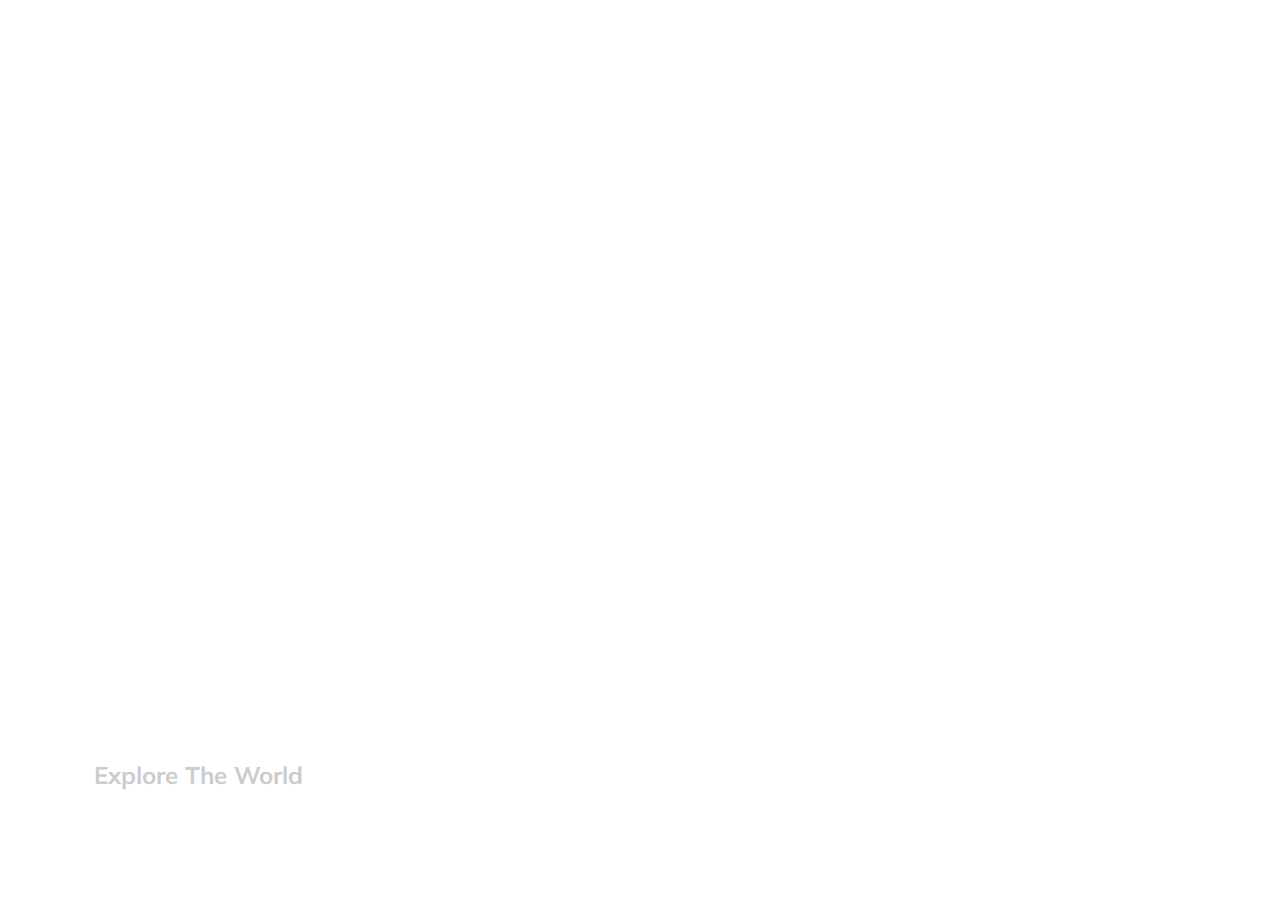
<file: 01.Expanding_Cards/index.html>
<!DOCTYPE html>
<html lang="en">
  <head>
    <meta charset="UTF-8" />
    <meta name="viewport" content="width=device-width, initial-scale=1.0" />
    <title>Expanding Cards</title>
    <link
      rel="stylesheet"
      href="https://cdnjs.cloudflare.com/ajax/libs/font-awesome/5.15.1/css/all.min.css"
      integrity="sha512-+4zCK9k+qNFUR5X+cKL9EIR+ZOhtIloNl9GIKS57V1MyNsYpYcUrUeQc9vNfzsWfV28IaLL3i96P9sdNyeRssA=="
      crossorigin="anonymous"
    />
    <link rel="stylesheet" href="style.css" />
  </head>
  <body>
    <div class="container">
      <div
        class="panel active"
        style="
          background-image: url('https://images.unsplash.com/photo-1558979158-65a1eaa08691?ixlib=rb-1.2.1&ixid=eyJhcHBfaWQiOjEyMDd9&auto=format&fit=crop&w=1350&q=80');
        "
      >
        <h3>Explore The World</h3>
      </div>
      <div
        class="panel"
        style="
          background-image: url('https://images.unsplash.com/photo-1572276596237-5db2c3e16c5d?ixlib=rb-1.2.1&ixid=eyJhcHBfaWQiOjEyMDd9&auto=format&fit=crop&w=1350&q=80');
        "
      >
        <h3>Wild Forest</h3>
      </div>
      <div
        class="panel"
        style="
          background-image: url('https://images.unsplash.com/photo-1507525428034-b723cf961d3e?ixlib=rb-1.2.1&ixid=eyJhcHBfaWQiOjEyMDd9&auto=format&fit=crop&w=1353&q=80');
        "
      >
        <h3>Sunny Beach</h3>
      </div>
      <div
        class="panel"
        style="
          background-image: url('https://images.unsplash.com/photo-1551009175-8a68da93d5f9?ixlib=rb-1.2.1&ixid=eyJhcHBfaWQiOjEyMDd9&auto=format&fit=crop&w=1351&q=80');
        "
      >
        <h3>City on Winter</h3>
      </div>
      <div
        class="panel"
        style="
          background-image: url('https://images.unsplash.com/photo-1549880338-65ddcdfd017b?ixlib=rb-1.2.1&ixid=eyJhcHBfaWQiOjEyMDd9&auto=format&fit=crop&w=1350&q=80');
        "
      >
        <h3>Mountains - Clouds</h3>
      </div>
    </div>
    <script src="script.js"></script>
  </body>
</html>
</file>
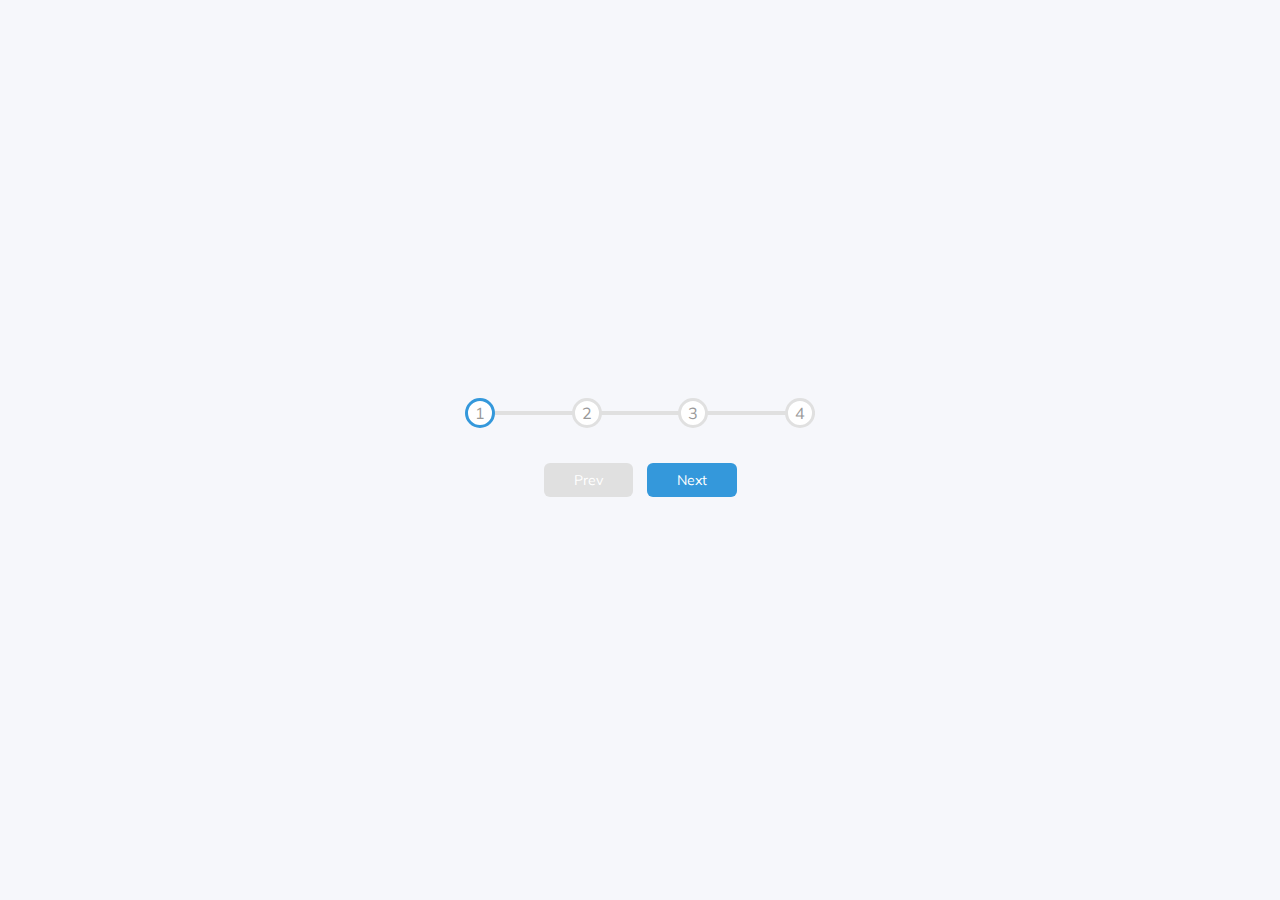
<file: 02.Progress_Steps/index.html>
<!DOCTYPE html>
<html lang="en">
  <head>
    <meta charset="UTF-8" />
    <meta name="viewport" content="width=device-width, initial-scale=1.0" />
    <title>Progress Steps</title>
    <link
      rel="stylesheet"
      href="https://cdnjs.cloudflare.com/ajax/libs/font-awesome/5.15.1/css/all.min.css"
      integrity="sha512-+4zCK9k+qNFUR5X+cKL9EIR+ZOhtIloNl9GIKS57V1MyNsYpYcUrUeQc9vNfzsWfV28IaLL3i96P9sdNyeRssA=="
      crossorigin="anonymous"
    />
    <link rel="stylesheet" href="style.css" />
  </head>
  <body>
    <div class="container">
      <div class="progress-container">
        <div class="progress" id="progress"></div>
        <div class="circle active">1</div>
        <div class="circle">2</div>
        <div class="circle">3</div>
        <div class="circle">4</div>
      </div>

      <button class="btn" id="prev" disabled>Prev</button>
      <button class="btn" id="next">Next</button>
    </div>
    <script src="script.js"></script>
  </body>
</html>
</file>
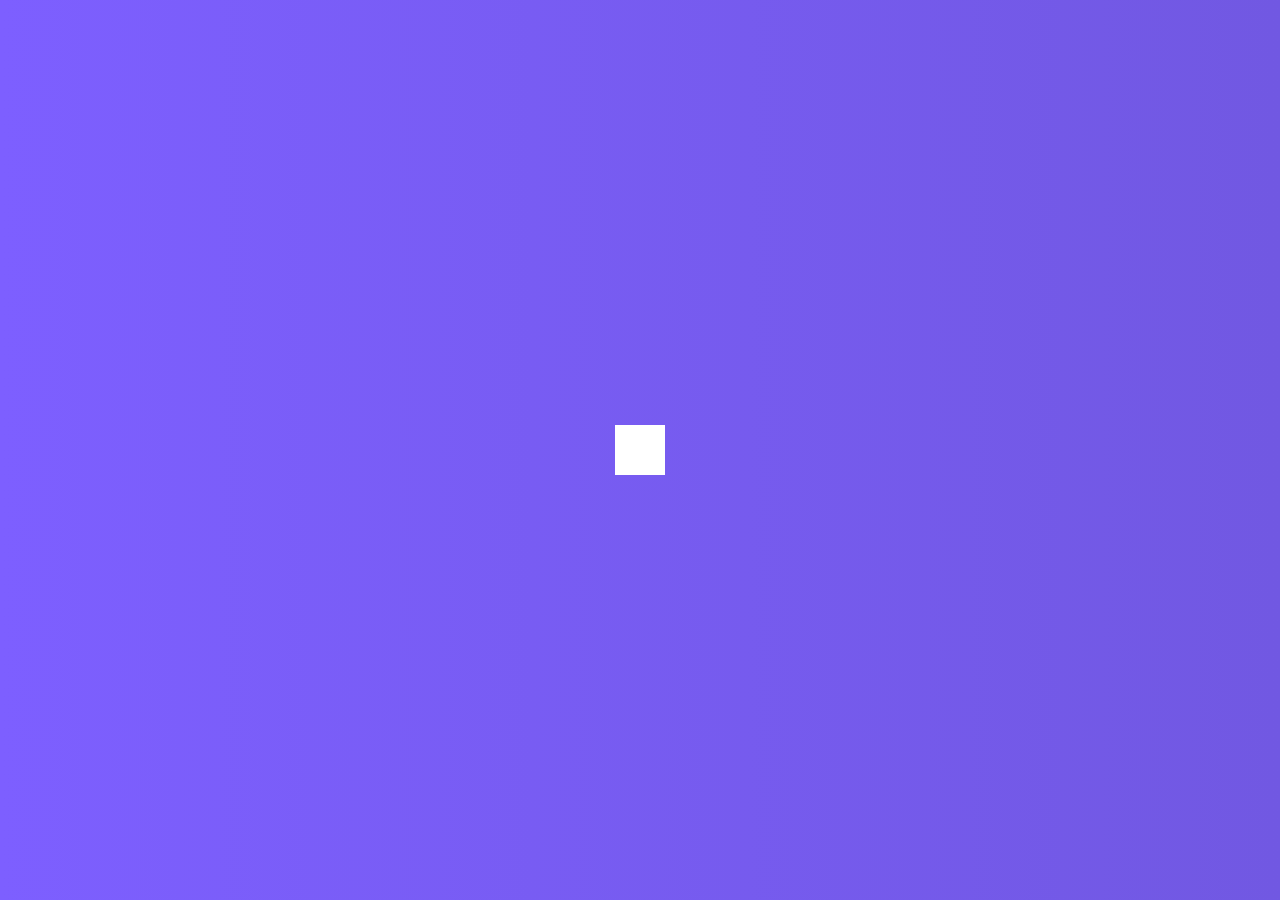
<file: 04.Hidden_Search_Widget/index.html>
<!DOCTYPE html>
<html lang="en">
  <head>
    <meta charset="UTF-8" />
    <meta name="viewport" content="width=device-width, initial-scale=1.0" />
    <title>Hidden Search Widget</title>
    <link
      rel="stylesheet"
      href="https://cdnjs.cloudflare.com/ajax/libs/font-awesome/5.15.1/css/all.min.css"
      integrity="sha512-+4zCK9k+qNFUR5X+cKL9EIR+ZOhtIloNl9GIKS57V1MyNsYpYcUrUeQc9vNfzsWfV28IaLL3i96P9sdNyeRssA=="
      crossorigin="anonymous"
    />
    <link rel="stylesheet" href="style.css" />
  </head>
  <body>
    <div class="search">
      <input class="input" placeholder="Search..." type="text" />
      <button class="btn">
        <i class="fas fa-search"></i>
      </button>
    </div>
    <script src="script.js"></script>
  </body>
</html>
</file>
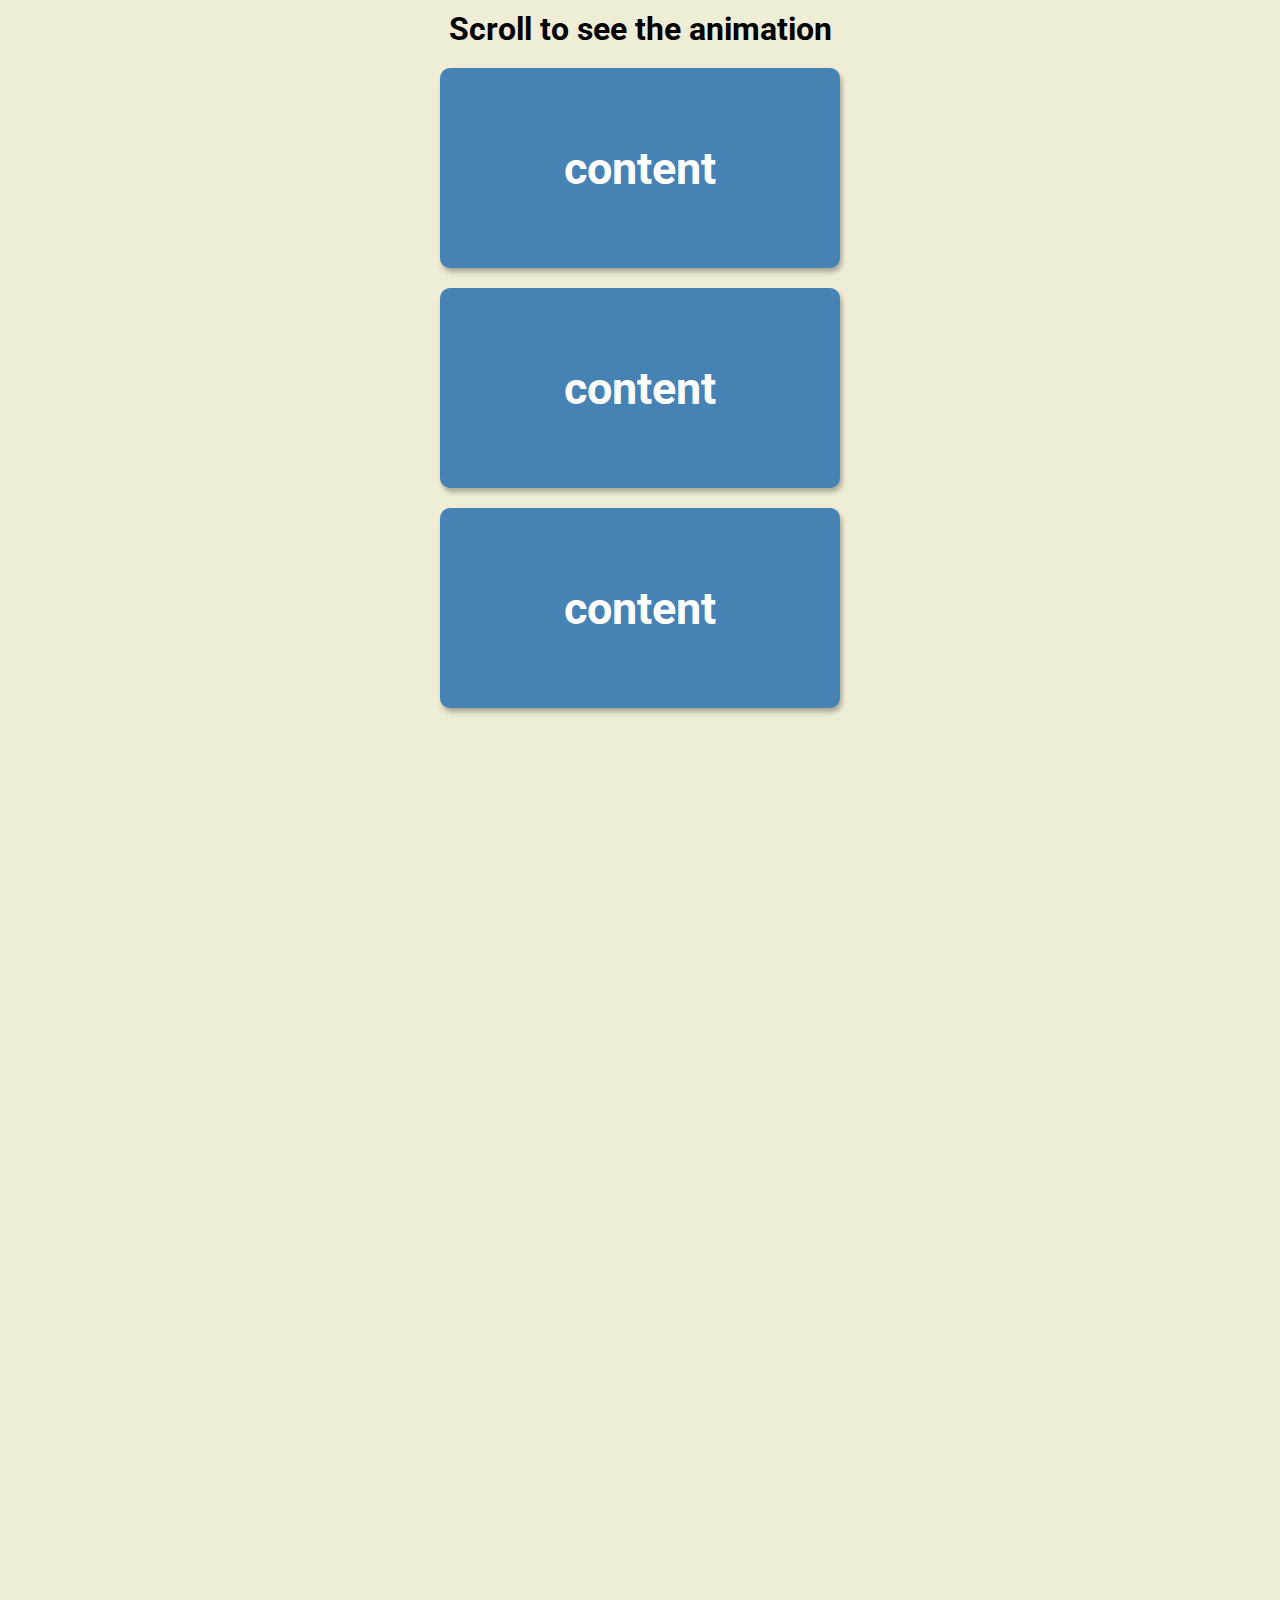
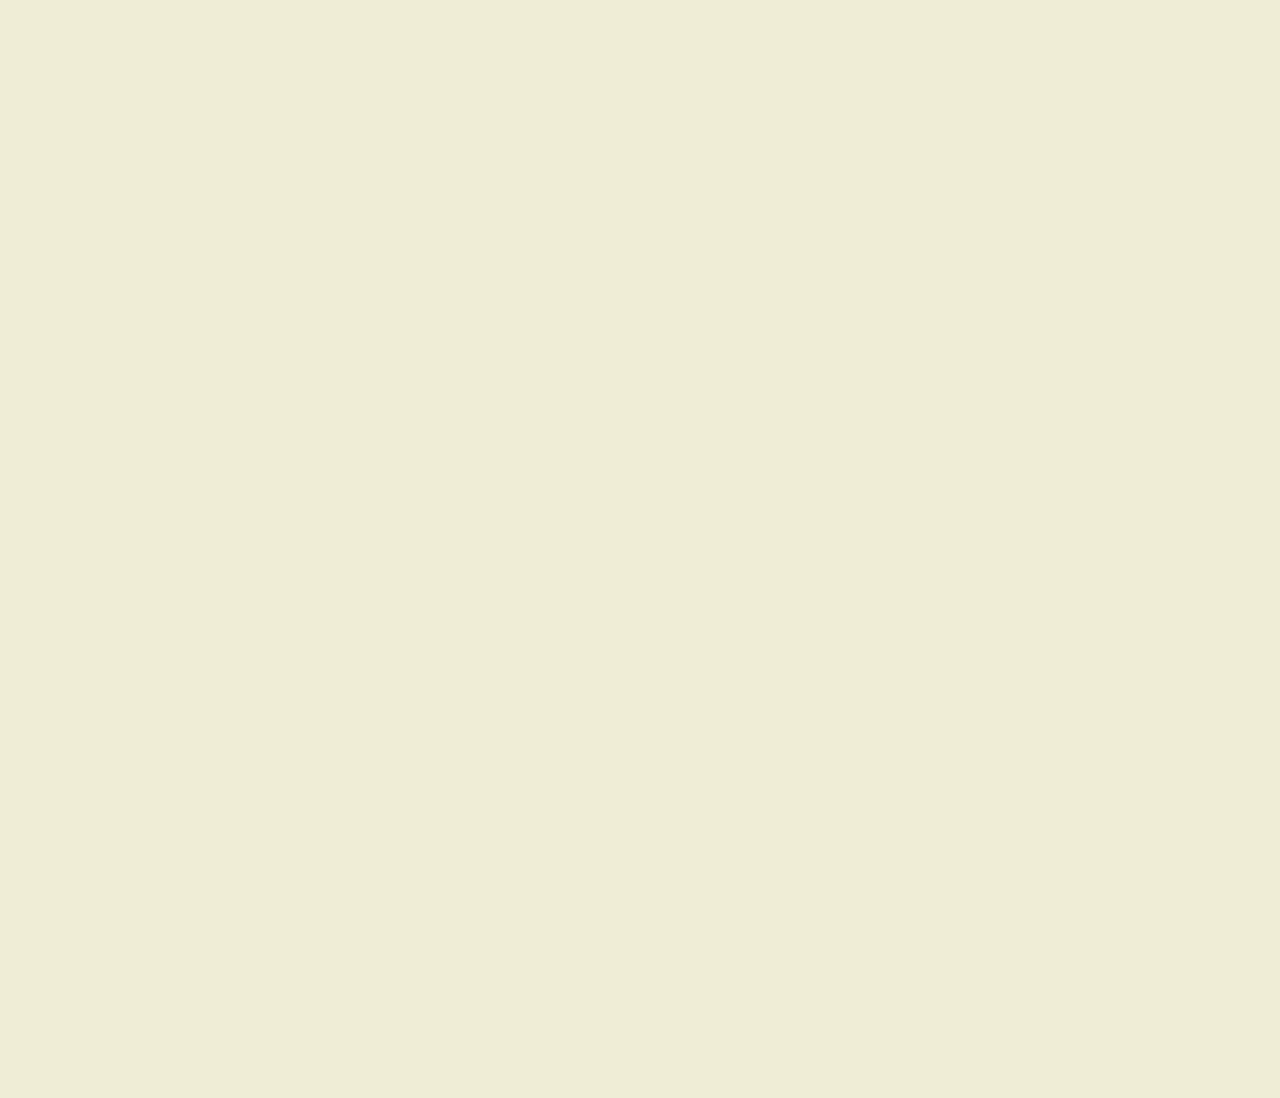
<file: 06.Scroll_Animation/index.html>
<!DOCTYPE html>
<html lang="en">
  <head>
    <meta charset="UTF-8" />
    <meta name="viewport" content="width=device-width, initial-scale=1.0" />
    <title>Scroll Animation</title>
    <link rel="stylesheet" href="style.css" />
  </head>
  <body>
    <h1>Scroll to see the animation</h1>
    <div class="box">
      <h2>content</h2>
    </div>
    <div class="box">
      <h2>content</h2>
    </div>
    <div class="box">
      <h2>content</h2>
    </div>
    <div class="box">
      <h2>content</h2>
    </div>
    <div class="box">
      <h2>content</h2>
    </div>
    <div class="box">
      <h2>content</h2>
    </div>
    <div class="box">
      <h2>content</h2>
    </div>
    <div class="box">
      <h2>content</h2>
    </div>
    <div class="box">
      <h2>content</h2>
    </div>
    <div class="box">
      <h2>content</h2>
    </div>
    <div class="box">
      <h2>content</h2>
    </div>
    <div class="box">
      <h2>content</h2>
    </div>
    <script src="script.js"></script>
  </body>
</html>
</file>
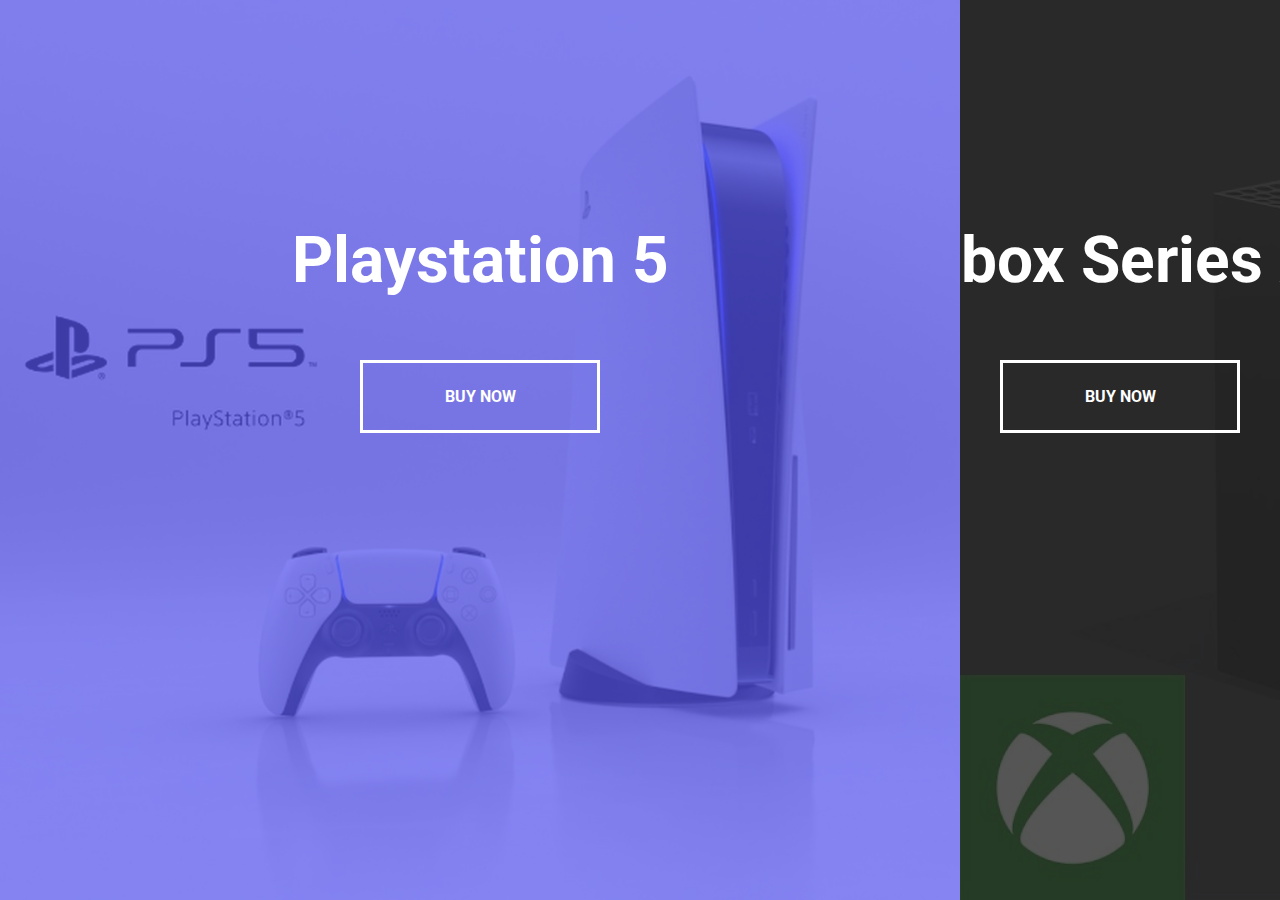
<file: 07.Split_Landing_Page/index.html>
<!DOCTYPE html>
<html lang="en">
  <head>
    <meta charset="UTF-8" />
    <meta name="viewport" content="width=device-width, initial-scale=1.0" />
    <title>Split Landing Page</title>
    <link rel="stylesheet" href="style.css" />
  </head>
  <body>
    <div class="container">
      <div class="split left">
        <h1>Playstation 5</h1>
        <a href="#" class="btn">Buy Now</a>
      </div>
      <div class="split rigth">
        <h1>Xbox Series X</h1>
        <a href="#" class="btn">Buy Now</a>
      </div>
    </div>
    <script src="script.js"></script>
  </body>
</html>
</file>
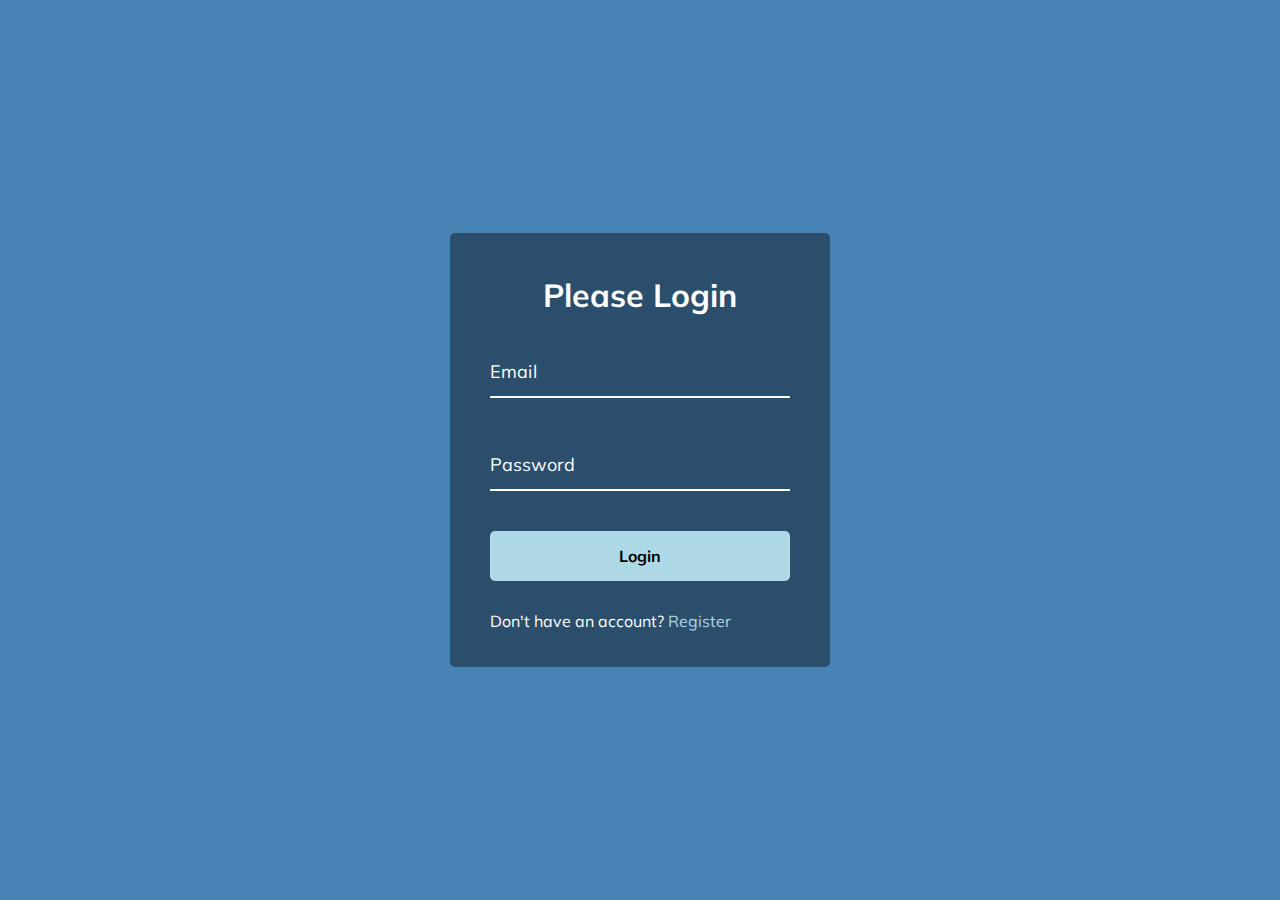
<file: 08.Form_Wave/index.html>
<!DOCTYPE html>
<html lang="en">
  <head>
    <meta charset="UTF-8" />
    <meta name="viewport" content="width=device-width, initial-scale=1.0" />
    <title>Form Wave</title>
    <link rel="stylesheet" href="style.css" />
  </head>
  <body>
    <div class="container">
      <h1>Please Login</h1>
      <form>
        <div class="form-control">
          <input type="text" required />
          <label>Email</label>
        </div>
        <div class="form-control">
          <input type="password" required />
          <label>Password</label>
        </div>

        <button class="btn">Login</button>

        <p class="text">
          Don't have an account?
          <a href="#">Register</a>
        </p>
      </form>
    </div>
    <script src="script.js"></script>
  </body>
</html>
</file>
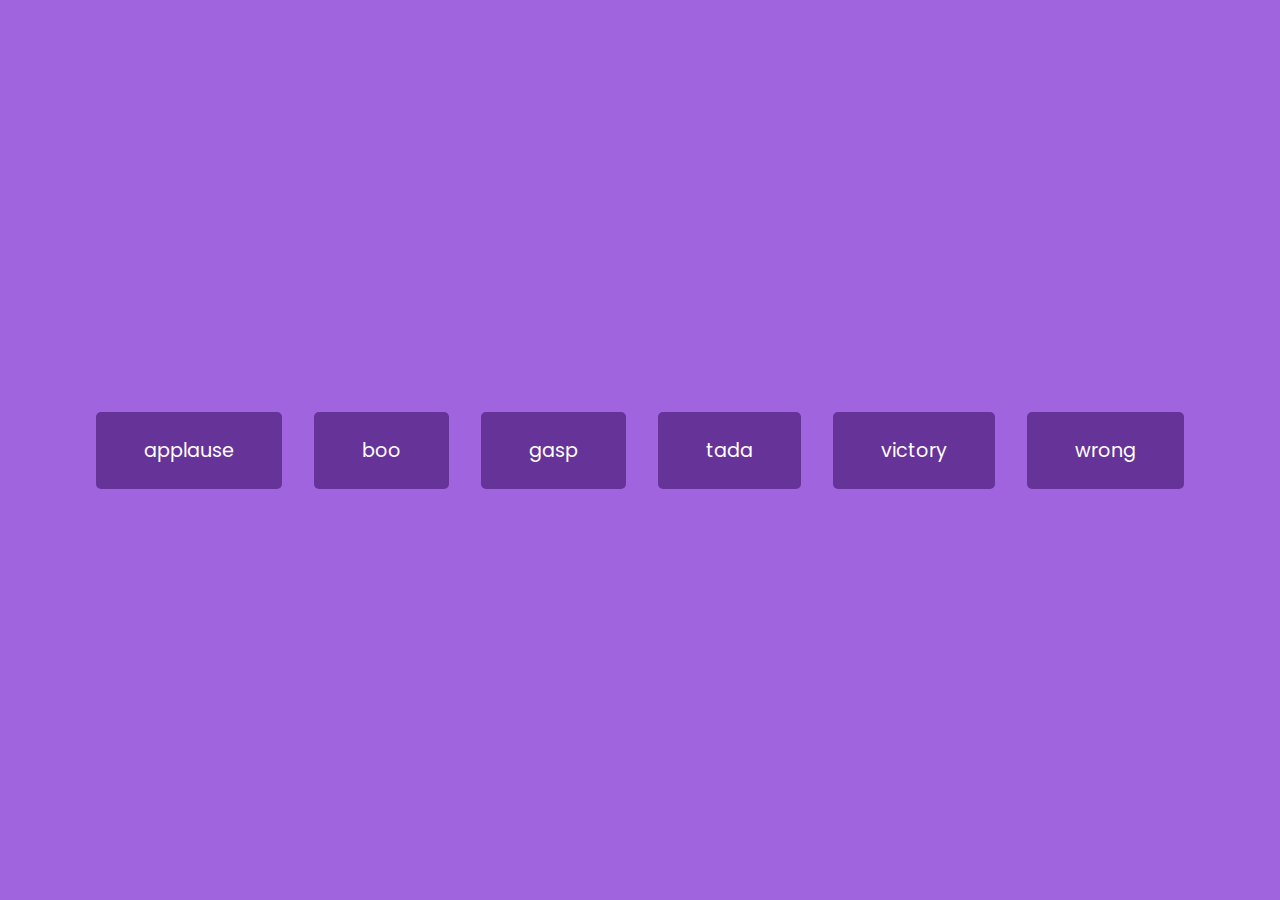
<file: 09.Sound_Board/index.html>
<!DOCTYPE html>
<html lang="en">
  <head>
    <meta charset="UTF-8" />
    <meta name="viewport" content="width=device-width, initial-scale=1.0" />
    <title>Sound Board</title>
    <link rel="stylesheet" href="style.css" />
  </head>
  <body>
    <audio id="applause" src="sounds/applause.mp3"></audio>
    <audio id="boo" src="sounds/boo.mp3"></audio>
    <audio id="gasp" src="sounds/gasp.mp3"></audio>
    <audio id="tada" src="sounds/tada.mp3"></audio>
    <audio id="victory" src="sounds/victory.mp3"></audio>
    <audio id="wrong" src="sounds/wrong.mp3"></audio>

    <div id="buttons"></div>

    <script src="script.js"></script>
  </body>
</html>
</file>
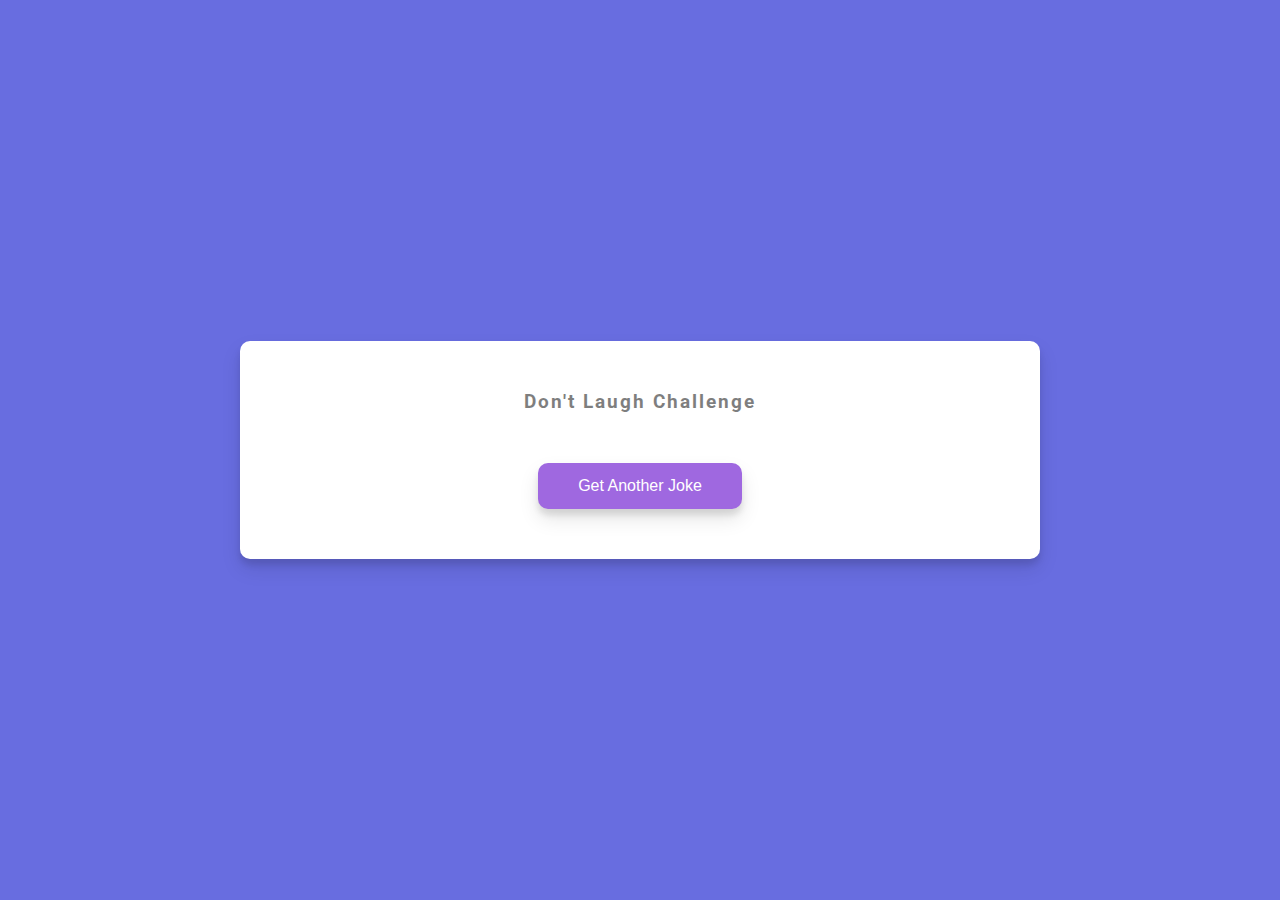
<file: 10. Dad_Jokes/index.html>
<!DOCTYPE html>
<html lang="en">
  <head>
    <meta charset="UTF-8" />
    <meta name="viewport" content="width=device-width, initial-scale=1.0" />
    <title>Dad Jokes</title>
    <link rel="stylesheet" href="style.css" />
  </head>
  <body>
    <div class="container">
      <h3>Don't Laugh Challenge</h3>
      <div id="joke" class="joke"></div>
      <button class="btn" id="jokeBtn">Get Another Joke</button>
    </div>
    <script src="script.js"></script>
  </body>
</html>
</file>
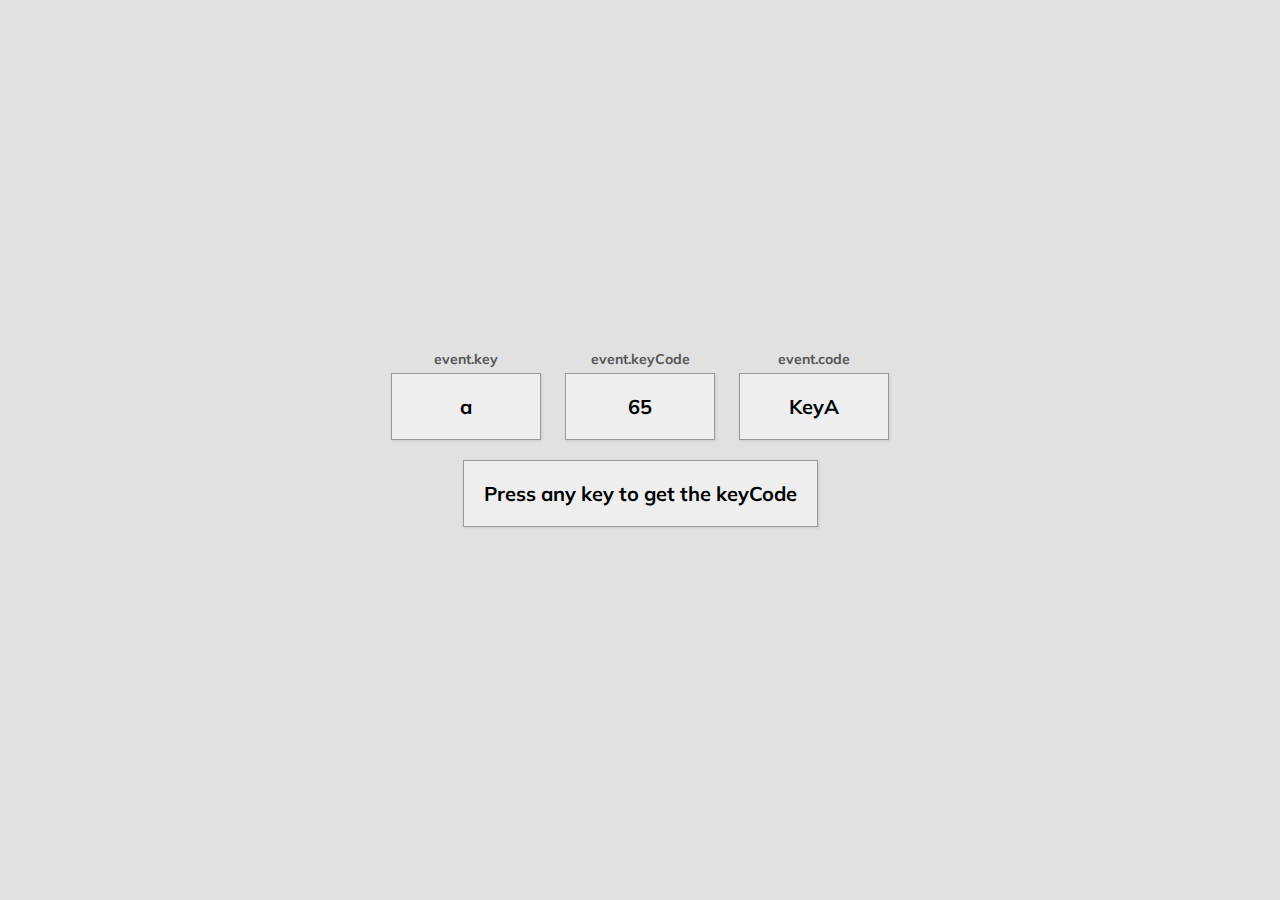
<file: 11.Event_Keycodes/index.html>
<!DOCTYPE html>
<html lang="en">
  <head>
    <meta charset="UTF-8" />
    <meta name="viewport" content="width=device-width, initial-scale=1.0" />
    <title>Event KeyCodes</title>
    <link rel="stylesheet" href="style.css" />
  </head>
  <body>
    <div id="insert">
      <div class="key">
        a
        <small>event.key</small>
      </div>
      <div class="key">
        65
        <small>event.keyCode</small>
      </div>
      <div class="key">
        KeyA
        <small>event.code</small>
      </div>
    </div>
    <div class="key">Press any key to get the keyCode</div>
    <script src="script.js"></script>
  </body>
</html>
</file>
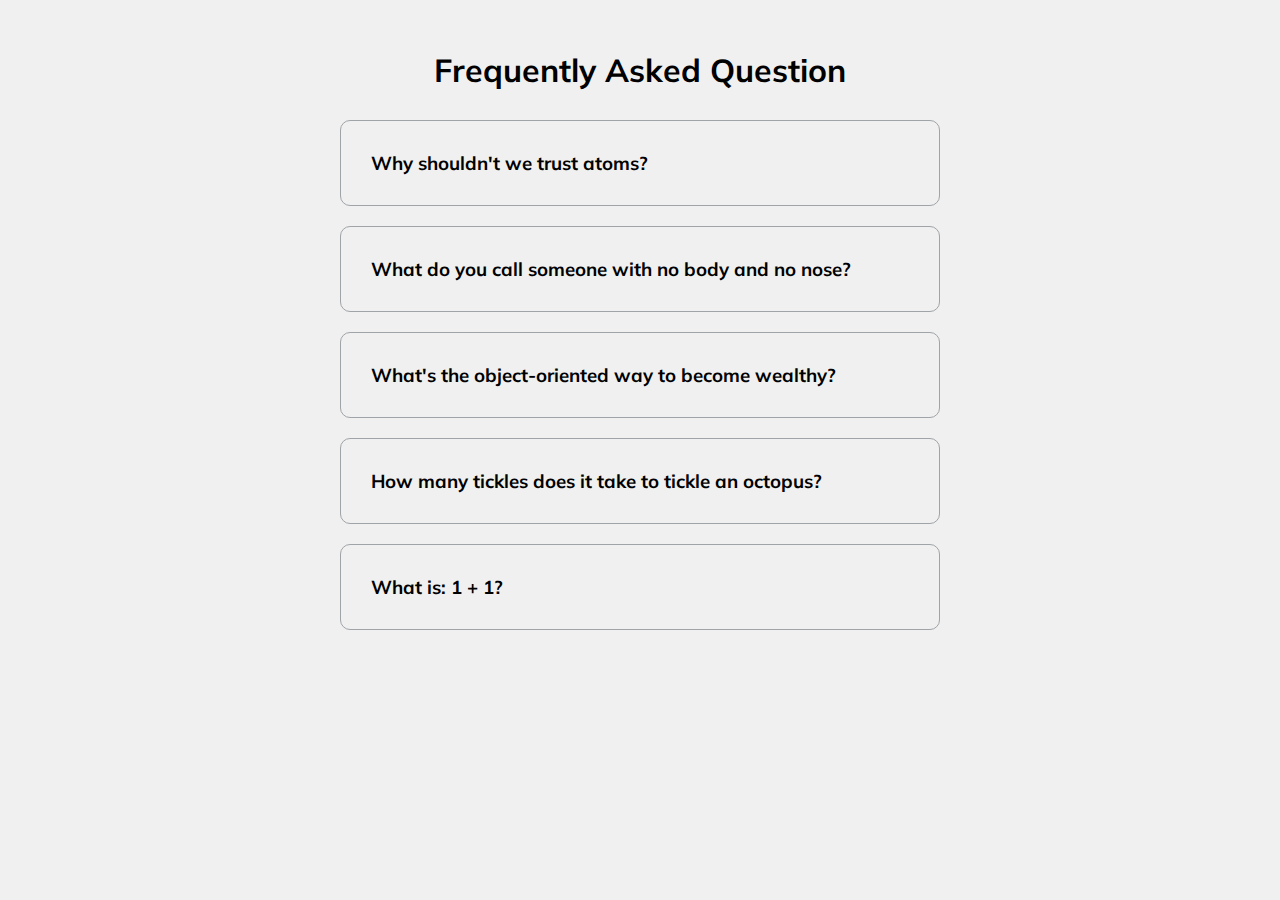
<file: 12.Faq_Collapse/index.html>
<!DOCTYPE html>
<html lang="en">
  <head>
    <meta charset="UTF-8" />
    <meta name="viewport" content="width=device-width, initial-scale=1.0" />
    <title>FAQ</title>
    <link
      rel="stylesheet"
      href="https://cdnjs.cloudflare.com/ajax/libs/font-awesome/5.15.1/css/all.min.css"
      integrity="sha512-+4zCK9k+qNFUR5X+cKL9EIR+ZOhtIloNl9GIKS57V1MyNsYpYcUrUeQc9vNfzsWfV28IaLL3i96P9sdNyeRssA=="
      crossorigin="anonymous"
    />
    <link rel="stylesheet" href="style.css" />
  </head>
  <body>
    <h1>Frequently Asked Question</h1>
    <div class="faq-container">
      <div class="faq">
        <h3 class="faq-title">Why shouldn't we trust atoms?</h3>
        <p class="faq-text">They make up everything</p>
        <button class="faq-toggle">
          <i class="fas fa-chevron-down"></i>
          <i class="fas fa-times"></i>
        </button>
      </div>

      <div class="faq">
        <h3 class="faq-title">
          What do you call someone with no body and no nose?
        </h3>
        <p class="faq-text">Nobody knows.</p>
        <button class="faq-toggle">
          <i class="fas fa-chevron-down"></i>
          <i class="fas fa-times"></i>
        </button>
      </div>

      <div class="faq">
        <h3 class="faq-title">
          What's the object-oriented way to become wealthy?
        </h3>
        <p class="faq-text">Inheritance.</p>
        <button class="faq-toggle">
          <i class="fas fa-chevron-down"></i>
          <i class="fas fa-times"></i>
        </button>
      </div>

      <div class="faq">
        <h3 class="faq-title">
          How many tickles does it take to tickle an octopus?
        </h3>
        <p class="faq-text">Ten-tickles!</p>
        <button class="faq-toggle">
          <i class="fas fa-chevron-down"></i>
          <i class="fas fa-times"></i>
        </button>
      </div>

      <div class="faq">
        <h3 class="faq-title">What is: 1 + 1?</h3>
        <p class="faq-text">Depends on who are you asking.</p>
        <button class="faq-toggle">
          <i class="fas fa-chevron-down"></i>
          <i class="fas fa-times"></i>
        </button>
      </div>
    </div>
    <script src="script.js"></script>
  </body>
</html>
</file>
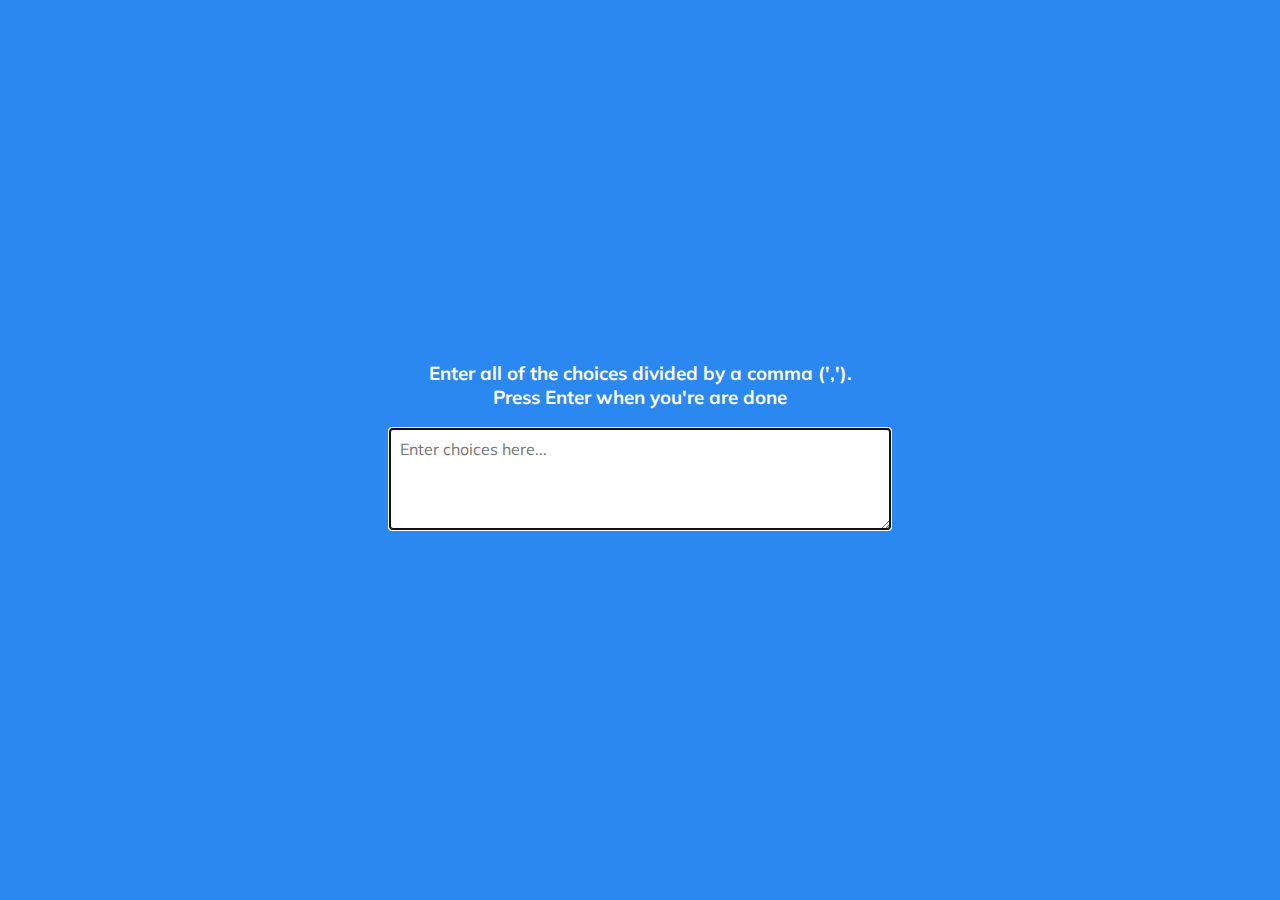
<file: 13.Random_Choice_Picker/index.html>
<!DOCTYPE html>
<html lang="en">
  <head>
    <meta charset="UTF-8" />
    <meta name="viewport" content="width=device-width, initial-scale=1.0" />
    <title>Random Choice Picker</title>
    <link rel="stylesheet" href="style.css" />
  </head>
  <body>
    <div class="container">
      <h3>
        Enter all of the choices divided by a comma (','). <br />Press Enter
        when you're are done
      </h3>
      <textarea placeholder="Enter choices here..." class="textarea"></textarea>
      <div class="tags"></div>
    </div>
    <script src="script.js"></script>
  </body>
</html>
</file>
<file: 01.Expanding_Cards/style.css>
@import url('https://fonts.googleapis.com/css2?family=Muli&display=swap');

* {
  box-sizing: border-box;
}

body {
  font-family: 'Muli', sans-serif;
  display: flex;
  flex-direction: column;
  align-items: center;
  justify-content: center;
  height: 100vh;
  overflow: hidden;
  margin: 0;
  padding: 0;
}

.container {
  display: flex;
  width: 90vw;
}

.panel {
  background-size: cover;
  background-position: center;
  background-repeat: no-repeat;
  height: 80vh;
  border-radius: 50px;
  color: #ccc;
  cursor: pointer;
  flex: 0.5;
  margin: 10px;
  position: relative;
  transition: flex 0.7s ease-in;
}

.panel h3 {
  font-size: 24px;
  position: absolute;
  bottom: 20px;
  left: 20px;
  margin: 0;
  opacity: 0;
}

.panel.active {
  flex: 5;
}
.panel.active h3 {
  opacity: 1;
  transition: opacity 0.3s ease-in 0.4s;
}

@media (max-width: 480px) {
  .container {
    width: 100vw;
  }

  .panel:nth-of-type(4),
  .panel:nth-of-type(5) {
    display: none;
  }
}
</file>
<file: 02.Progress_Steps/style.css>
@import url('https://fonts.googleapis.com/css2?family=Muli&display=swap');

* {
  box-sizing: border-box;
}

body {
  background-color: #f6f7fb;
  font-family: 'Muli', sans-serif;
  display: flex;
  align-items: center;
  justify-content: center;
  height: 100vh;
  overflow: hidden;
  margin: 0;
  padding: 0;
}

.container {
  text-align: center;
}

.progress-container {
  display: flex;
  justify-content: space-between;
  position: relative;
  margin-bottom: 30px;
  max-width: 100%;
  width: 350px;
}

.progress-container::before {
  content: '';
  background-color: #e0e0e0;
  position: absolute;
  top: 50%;
  left: 0;
  height: 4px;
  width: 100%;
  transform: translateY(-50%);
  z-index: -1;
}

.progress {
  background-color: #3498db;
  position: absolute;
  top: 50%;
  left: 0;
  height: 4px;
  width: 0%;
  transform: translateY(-50%);
  z-index: -1;
  transition: 0.4s ease;
}

.circle {
  background-color: #fff;
  color: #999;
  border-radius: 50%;
  height: 30px;
  width: 30px;
  display: flex;
  justify-content: center;
  align-items: center;
  border: 3px solid #e0e0e0;
  transition: 0.4s ease;
}

.circle.active {
  border-color: #3498db;
}

.btn {
  background-color: #3498db;
  color: #fff;
  border: none;
  border-radius: 6px;
  cursor: pointer;
  font-family: inherit;
  padding: 8px 30px;
  margin: 5px;
  font-size: 14px;
}

.btn:active {
  transform: scale(0.98);
}

.btn:focus {
  outline: none;
}

.btn:disabled {
  background-color: #e0e0e0;
  cursor: not-allowed;
}
</file>
<file: 04.Hidden_Search_Widget/style.css>
@import url('https://fonts.googleapis.com/css2?family=Roboto:wght@400;700&display=swap');

* {
  box-sizing: border-box;
}

body {
  font-family: 'Roboto', sans-serif;
  display: flex;
  align-items: center;
  justify-content: center;
  height: 100vh;
  overflow: hidden;
  background-image: linear-gradient(90deg, #7d5fff, #7158e2);
  margin: 0;
  padding: 0;
}

.search {
  position: relative;
  height: 50px;
}

.search .input {
  background-color: #fff;
  border: none;
  font-size: 18px;
  padding: 15px;
  height: 50px;
  width: 50px;
  transition: width 0.3s ease;
}

.btn {
  background-color: #fff;
  border: none;
  cursor: pointer;
  font-size: 24px;
  position: absolute;
  top: 0;
  left: 0;
  height: 50px;
  width: 50px;
  transition: transform 0.3s ease;
}

.btn:focus,
input:focus {
  outline: none;
}

.search.active .input {
  width: 200px;
}

.search.active .btn {
  transform: translateX(198px);
}
</file>
<file: 06.Scroll_Animation/style.css>
@import url('https://fonts.googleapis.com/css2?family=Roboto:wght@400;700&display=swap');

* {
  box-sizing: border-box;
}

body {
  background-color: #efedd6;
  font-family: 'Roboto', sans-serif;
  display: flex;
  flex-direction: column;
  align-items: center;
  justify-content: center;
  overflow-x: hidden;
  margin: 0;
  padding: 0;
}

h1 {
  margin: 10px;
}

.box {
  background-color: steelblue;
  color: #fff;
  display: flex;
  align-items: center;
  justify-content: center;
  width: 400px;
  height: 200px;
  margin: 10px;
  border-radius: 10px;
  box-shadow: 2px 4px 5px rgba(0, 0, 0, 0.3);
  transform: translateX(400%);
  transition: transform 0.4s ease;
}

.box:nth-of-type(2n) {
  transform: translateX(-400%);
}

.box.show {
  transform: translateX(0);
}

.box h2 {
  font-size: 45px;
}
</file>
<file: 07.Split_Landing_Page/style.css>
@import url('https://fonts.googleapis.com/css2?family=Roboto:wght@400;700&display=swap');

* {
  box-sizing: border-box;
}

body {
  font-family: 'Roboto', sans-serif;
  overflow: hidden;
  height: 100vh;
  margin: 0;
  padding: 0;
}

h1 {
  font-size: 4rem;
  color: #fff;
  position: absolute;
  top: 20%;
  left: 50%;
  transform: translateX(-50%);
  white-space: nowrap;
}

.btn {
  position: absolute;
  left: 50%;
  top: 40%;
  transform: translateX(-50%);
  text-decoration: none;
  color: #fff;
  border: #fff solid 0.2rem;
  font-size: 1rem;
  width: 15rem;
  padding: 1.5rem;
  text-align: center;
  font-weight: bold;
  text-transform: uppercase;
}

.container {
  position: relative;
  width: 100%;
  height: 100%;
  background: #333;
}

.split {
  position: absolute;
  width: 50%;
  height: 100%;
  overflow: hidden;
}

.split.left {
  left: 0;
  background: url('./images/ps.jpg');
  background-repeat: no-repeat;
  background-size: cover;
  background-position: top center;
}
.split.left .btn:hover {
  background-color: rgba(87, 84, 236, 1);
  border-color: rgba(87, 84, 236, 1);
}

.split.left::before {
  content: '';
  position: absolute;
  width: 100%;
  height: 100%;
  background-color: rgba(87, 84, 236, 0.7);
}

.split.rigth {
  right: 0;
  background: url('./images/xbox.jpg');
  background-repeat: no-repeat;
  background-size: cover;
}

.split.rigth .btn:hover {
  background-color: rgba(28, 122, 28, 1);
  border-color: rgba(28, 122, 28, 1);
}

.split.rigth::before {
  content: '';
  position: absolute;
  width: 100%;
  height: 100%;
  background-color: rgba(43, 43, 43, 0.8);
}

.split.rigth,
.split.left,
.split.left::before,
.split.rigth::before {
  transition: all 1s ease-in-out;
}
.hover-left .left {
  width: 75%;
}
.hover-left .rigth {
  width: 25%;
}
.hover-rigth .rigth {
  width: 75%;
}
.hover-rigth .left {
  width: 25%;
}

@media (max-width: 800px) {
  h1 {
    font-size: 2rem;
    top: 30%;
  }

  .btn {
    padding: 1.2rem;
    width: 12rem;
  }
}
</file>
<file: 08.Form_Wave/style.css>
@import url('https://fonts.googleapis.com/css2?family=Muli:wght@400;700&display=swap');

* {
  box-sizing: border-box;
}

body {
  background-color: steelblue;
  color: #fff;
  font-family: 'Muli', sans-serif;
  display: flex;
  flex-direction: column;
  align-items: center;
  justify-content: center;
  height: 100vh;
  overflow: hidden;
  margin: 0;
  padding: 0;
}

.container {
  background-color: rgba(0, 0, 0, 0.4);
  padding: 20px 40px;
  border-radius: 5px;
}

.container h1 {
  text-align: center;
  margin-bottom: 30px;
}

.container a {
  text-decoration: none;
  color: lightblue;
}

.btn {
  cursor: pointer;
  display: inline-block;
  width: 100%;
  background: lightblue;
  padding: 15px;
  font-family: inherit;
  font-size: 16px;
  border: 0;
  border-radius: 5px;
  font-weight: 700;
}

.btn:focus {
  outline: none;
}

.btn:active {
  transform: scale(0.98);
}

.text {
  margin-top: 30px;
}

.form-control {
  position: relative;
  margin: 20px 0 40px;
  width: 300px;
}

.form-control input {
  background-color: transparent;
  border: 0;
  border-bottom: 2px #fff solid;
  display: block;
  width: 100%;
  padding: 15px 0;
  font-size: 18px;
  color: #fff;
}

.form-control input:focus,
.form-control input:valid {
  outline: none;
  border-bottom-color: lightblue;
}

.form-control label {
  position: absolute;
  top: 15px;
  left: 0;
}
.form-control label span {
  display: inline-block;
  font-size: 18px;
  min-width: 5px;
  transition: 0.3s cubic-bezier(0.68, -0.55, 0.265, 1.55);
}

.form-control input:focus + label span,
.form-control input:valid + label span {
  color: lightblue;
  transform: translateY(-30px);
}
</file>
<file: 09.Sound_Board/style.css>
@import url('https://fonts.googleapis.com/css2?family=Poppins:wght@200;400&display=swap');

* {
  box-sizing: border-box;
}

body {
  background-color: rgb(161, 100, 223);
  font-family: 'Poppins', sans-serif;
  display: flex;
  flex-wrap: wrap;
  align-items: center;
  justify-content: center;
  text-align: center;
  height: 100vh;
  overflow: hidden;
  margin: 0;
  padding: 0;
}

.btn {
  background-color: rebeccapurple;
  border-radius: 5px;
  border: none;
  color: #fff;
  margin: 1rem;
  padding: 1.5rem 3rem;
  font-size: 1.2rem;
  font-family: inherit;
  cursor: pointer;
}

.btn:focus {
  outline: none;
}

.btn:active {
  transform: scale(0.98);
}
.btn:hover {
  opacity: 0.9;
}
</file>
<file: 10. Dad_Jokes/style.css>
@import url('https://fonts.googleapis.com/css2?family=Roboto:wght@400;700&display=swap');

* {
  box-sizing: border-box;
}

body {
  background-color: #686de0;
  font-family: 'Roboto', sans-serif;
  display: flex;
  flex-direction: column;
  align-items: center;
  justify-content: center;
  height: 100vh;
  overflow: hidden;
  margin: 0;
  padding: 0;
  padding: 20px;
}

.container {
  background-color: #fff;
  border-radius: 10px;
  box-shadow: 0 10px 20px rgba(0, 0, 0, 0.1), 0 6px 6px rgba(0, 0, 0, 0.1);
  padding: 50px 20px;
  text-align: center;
  width: 800px;
  max-width: 100%;
}

h3 {
  margin: 0;
  opacity: 0.5;
  letter-spacing: 2px;
}

.joke {
  font-size: 30px;
  letter-spacing: 1px;
  line-height: 40px;
  margin: 50px auto;
  max-width: 600px;
}

.btn {
  background-color: #9f68e0;
  color: #fff;
  border: 0;
  border-radius: 10px;
  box-shadow: 0 10px 20px rgba(0, 0, 0, 0.1), 0 6px 6px rgba(0, 0, 0, 0.1);
  padding: 14px 40px;
  font-size: 16px;
  cursor: pointer;
}

.btn:active {
  transform: scale(0.98);
  filter: brightness(1.05);
}

.btn:focus {
  outline: none;
}
</file>
<file: 11.Event_Keycodes/style.css>
@import url('https://fonts.googleapis.com/css2?family=Muli&display=swap');

* {
  box-sizing: border-box;
}

body {
  font-family: 'Muli', sans-serif;
  background-color: #e1e1e1;
  display: flex;
  flex-direction: column;
  align-items: center;
  justify-content: center;
  text-align: center;
  height: 100vh;
  overflow: hidden;
  margin: 0;
  padding: 0;
}

.key {
  border: 1px solid #999;
  background-color: #eee;
  box-shadow: 1px 1px 3px rgba(0, 0, 0, 0.1);
  display: inline-block;
  align-items: center;
  font-size: 20px;
  font-weight: bold;
  padding: 20px;
  flex-direction: column;
  margin: 10px;
  min-width: 150px;
  position: relative;
}

.key small {
  position: absolute;
  top: -24px;
  left: 0;
  text-align: center;
  width: 100%;
  color: #555;
  font-size: 14px;
}
</file>
<file: 12.Faq_Collapse/style.css>
@import url('https://fonts.googleapis.com/css?family=Muli&display=swap');

* {
  box-sizing: border-box;
}

body {
  font-family: 'Muli', sans-serif;
  background-color: #f0f0f0;
}

h1 {
  margin: 50px 0 30px;
  text-align: center;
}

.faq-container {
  max-width: 600px;
  margin: 0 auto;
}

.faq {
  background-color: transparent;
  border: 1px solid #9fa4a8;
  border-radius: 10px;
  margin: 20px 0;
  padding: 30px;
  position: relative;
  overflow: hidden;
  transition: 0.3s ease;
}

.faq.active {
  background-color: #fff;
  box-shadow: 0 3px 6px rgba(0, 0, 0, 0.1), 0 3px 6px rgba(0, 0, 0, 0.1);
}

.faq.active::before,
.faq.active::after {
  content: '\f075';
  font-family: 'Font Awesome 5 Free';
  color: #2ecc71;
  font-size: 7rem;
  position: absolute;
  opacity: 0.2;
  top: 20px;
  left: 20px;
  z-index: 0;
}
.faq.active::before {
  color: #3498db;
  top: -10px;
  left: -30px;
  transform: rotateY(180deg);
}

.faq-title {
  margin: 0 35px 0 0;
}

.faq-text {
  display: none;
  margin: 30px 0 0;
}

.faq.active .faq-text {
  display: block;
}

.faq-toggle {
  display: flex;
  align-items: center;
  justify-content: center;
  background-color: transparent;
  border-radius: 50%;
  font-size: 16px;
  padding: 0;
  border: 0;
  position: absolute;
  top: 30px;
  right: 30px;
  height: 30px;
  width: 30px;
  cursor: pointer;
}

.faq-toggle:focus {
  outline: 0;
}

.faq-toggle .fa-times {
  display: none;
}

.faq.active .faq-toggle .fa-times {
  color: #fff;
  display: block;
}

.faq.active .faq-toggle .fa-chevron-down {
  display: none;
}

.faq.active .faq-toggle {
  background-color: #9fa4a8;
}
</file>
<file: 13.Random_Choice_Picker/style.css>
@import url('https://fonts.googleapis.com/css2?family=Muli&display=swap');

* {
  box-sizing: border-box;
}

body {
  background-color: #2b88f0;
  font-family: 'Muli', sans-serif;
  display: flex;
  flex-direction: column;
  align-items: center;
  justify-content: center;
  height: 100vh;
  overflow: hidden;
  margin: 0;
  padding: 0;
}

h3 {
  color: #fff;
  margin: 10px 0 20px;
  text-align: center;
}

.container {
  width: 500px;
}

.textarea {
  border: none;
  display: block;
  width: 100%;
  height: 100px;
  font-family: inherit;
  padding: 10px;
  margin-bottom: 20px;
  font-size: 16px;
}

.tag {
  background-color: #f0932b;
  color: #fff;
  border-radius: 50px;
  padding: 10px 20px;
  margin: 0 5px 10px 0;
  font-size: 14px;
  display: inline-block;
}

.tag.highlight {
  background-color: #273c75;
}
</file>
